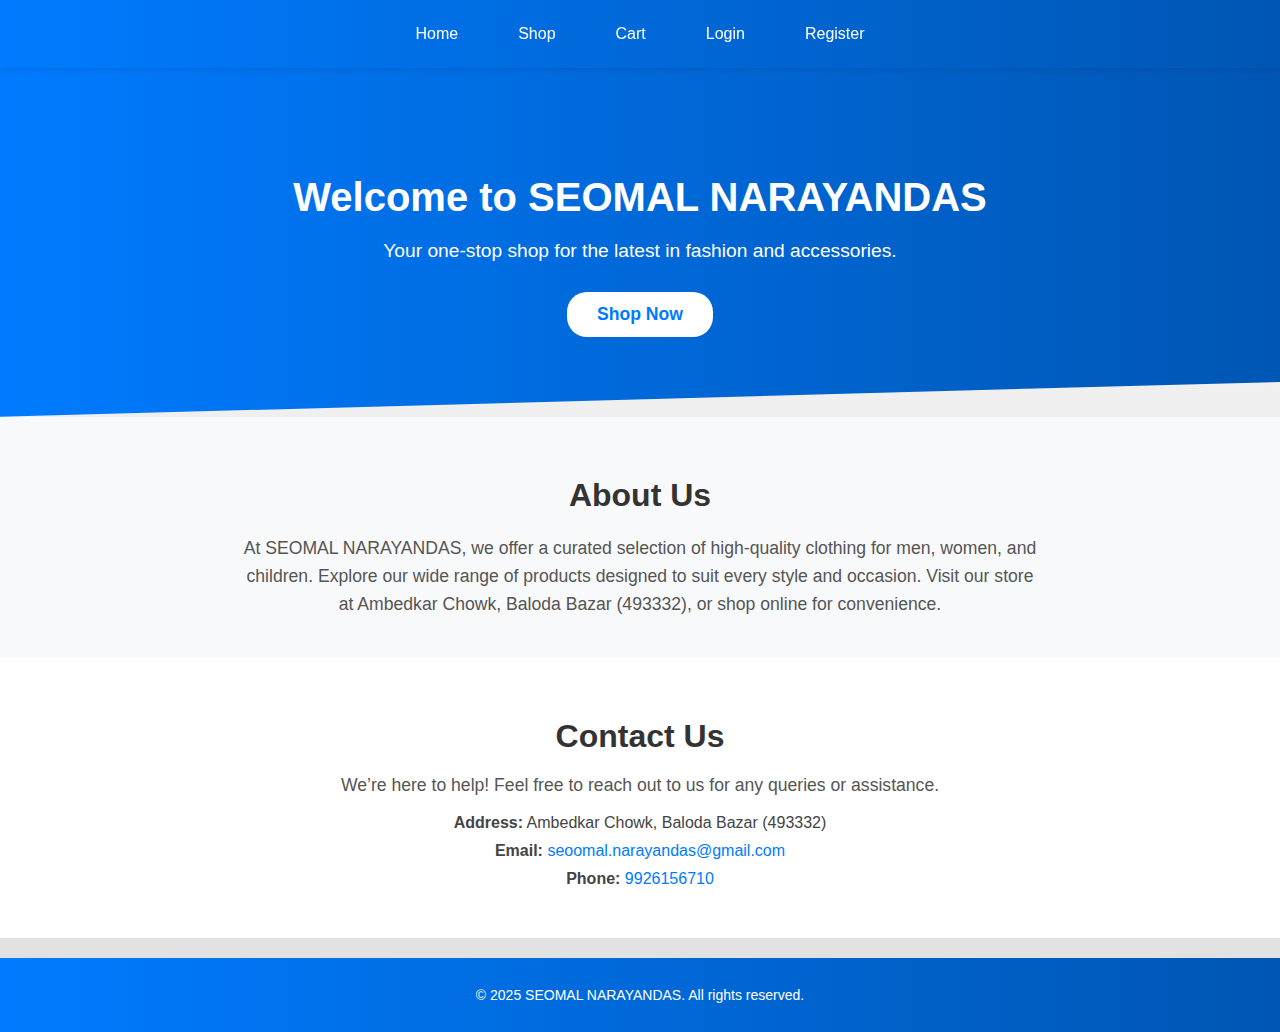
<file: index.html>
<!DOCTYPE html>
<html lang="en">
<head>
    <meta charset="UTF-8">
    <meta name="viewport" content="width=device-width, initial-scale=1.0">
    <title>Welcome to SEOMAL NARAYANDAS</title>
    <link rel="stylesheet" href="style.css">
</head>
<body>

    <!-- Navbar -->
    <div class="navbar">
        <a href="index.html">Home</a>
        <a href="shop.html">Shop</a>
        <a href="cart.html">Cart</a>
        <a href="login.html">Login</a>
        <a href="register.html">Register</a>
    </div>

    <!-- Hero Section -->
    <div class="hero">
        <div class="hero-content">
            <h1>Welcome to SEOMAL NARAYANDAS</h1>
            <p>Your one-stop shop for the latest in fashion and accessories.</p>
            <a href="shop.html" class="hero-btn">Shop Now</a>
        </div>
    </div>

    <!-- About Section -->
    <div class="about-section">
        <h2>About Us</h2>
        <p>
            At SEOMAL NARAYANDAS, we offer a curated selection of high-quality clothing for men, women, and children. 
            Explore our wide range of products designed to suit every style and occasion. 
            Visit our store at Ambedkar Chowk, Baloda Bazar (493332), or shop online for convenience.
        </p>
    </div>

    <!-- Contact Section -->
    <div class="contact-section">
        <h2>Contact Us</h2>
        <p>We’re here to help! Feel free to reach out to us for any queries or assistance.</p>
        <div class="contact-details">
            <p><strong>Address:</strong> Ambedkar Chowk, Baloda Bazar (493332)</p>
            <p><strong>Email:</strong> <a href="mailto:seoomal.narayandas@gmail.com">seoomal.narayandas@gmail.com</a></p>
            <p><strong>Phone:</strong> <a href="tel:9926156710">9926156710</a></p>
        </div>
    </div>

    <!-- Footer -->
    <div class="footer">
        <p>© 2025 SEOMAL NARAYANDAS. All rights reserved.</p>
    </div>

</body>
</html>
</file>
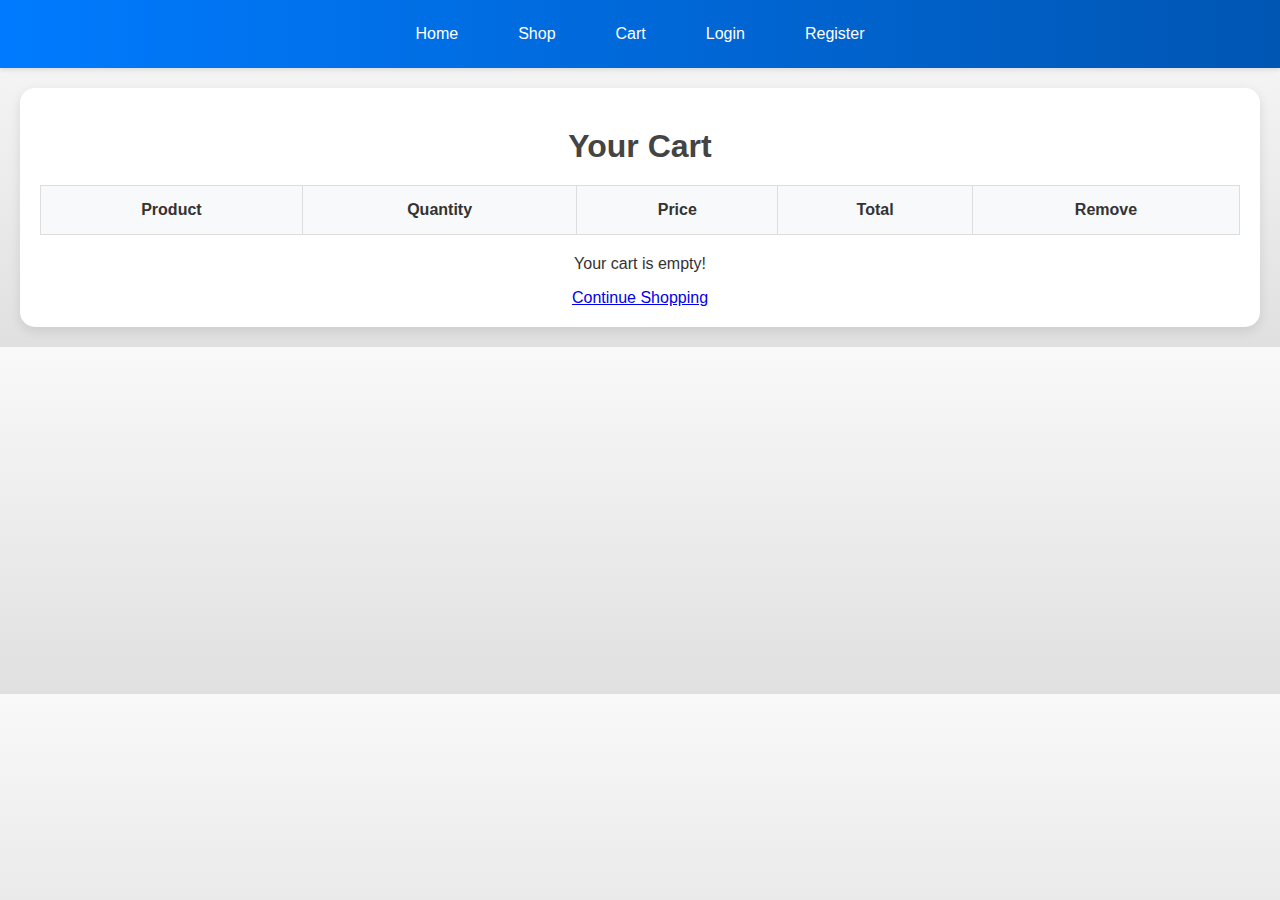
<file: cart.html>
<!DOCTYPE html>
<html lang="en">
<head>
    <meta charset="UTF-8">
    <meta name="viewport" content="width=device-width, initial-scale=1.0">
    <title>Shopping Cart</title>
    <link rel="stylesheet" href="style.css">
</head>
<body>
    <!-- Navbar -->
    <div class="navbar">
        <a href="index.html">Home</a>
        <a href="shop.html">Shop</a>
        <a href="cart.html">Cart</a>
        <a href="login.html">Login</a>
        <a href="register.html">Register</a>
    </div>

    <!-- Cart Section -->
    <div class="cart-section" id="cartSection">
        <h2>Your Cart</h2>
        <table class="cart-table">
            <thead>
                <tr>
                    <th>Product</th>
                    <th>Quantity</th>
                    <th>Price</th>
                    <th>Total</th>
                    <th>Remove</th>
                </tr>
            </thead>
            <tbody id="cartItems">
                <!-- Cart items will be dynamically inserted here -->
            </tbody>
        </table>

        <div class="cart-total" id="cartSummary">
            <div class="total-label">Total:</div>
            <div class="total-price" id="cartTotal">₹0.00</div>
            <button class="cart-checkout-btn" id="checkoutButton">Proceed to Checkout</button>
        </div>

        <div id="emptyCartMessage" style="display: none; text-align: center; margin-top: 20px;">
            <p>Your cart is empty!</p>
            <a href="shop.html" class="return-shop-btn">Continue Shopping</a>
        </div>
    </div>

    <!-- Checkout Section -->
    <div class="checkout-section" id="checkoutSection" style="display: none;">
        <h2>Checkout</h2>
        <!-- <form id="checkoutForm" method="POST" action="process_order.php"> -->
            <form id="checkoutForm">
            <div class="form-group">
                <label for="name">Name:</label>
                <input type="text" id="name" name="name" placeholder="Enter your full name" required>
            </div>
            <div class="form-group">
                <label for="phone">Phone Number:</label>
                <input type="tel" id="phone" name="phone" placeholder="Enter your phone number" required>
            </div>
            <div class="form-group">
                <label for="address">Delivery Address:</label>
                <textarea id="address" name="address" placeholder="Enter your delivery address" required></textarea>
            </div>
            <div class="form-group">
                <label for="payment">Payment Option:</label>
                <select id="payment" name="payment" onchange="togglePaymentFields()" required>
                    <option value="COD">Cash On Delivery</option>
                    <option value="card">Credit/Debit/ATM Card</option>
                    <option value="upi">UPI</option>
                </select>
            </div>
            <!-- Card Details -->
            <div id="cardDetails" style="display: none;">
                <div class="form-group">
                    <label for="cardNumber">Card Number:</label>
                    <input type="text" id="cardNumber" name="cardNumber" placeholder="Enter your card number">
                </div>
                <div class="form-group">
                    <label for="expiry">Expiry Date:</label>
                    <input type="text" id="expiry" name="expiry" placeholder="MM/YY">
                </div>
                <div class="form-group">
                    <label for="cvv">CVV:</label>
                    <input type="password" id="cvv" name="cvv" placeholder="Enter CVV">
                </div>
            </div>
            <!-- UPI Details -->
            <div id="upiDetails" style="display: none;">
                <div class="form-group">
                    <label for="upiId">UPI ID:</label>
                    <input type="text" id="upiId" name="upiId" placeholder="Enter your UPI ID">
                </div>
            </div>
            <button type="submit" class="btn-primary">Place Order</button>
        </form>
    </div>

    <script src="cart.js" defer></script>
</body>
</html>
</file>
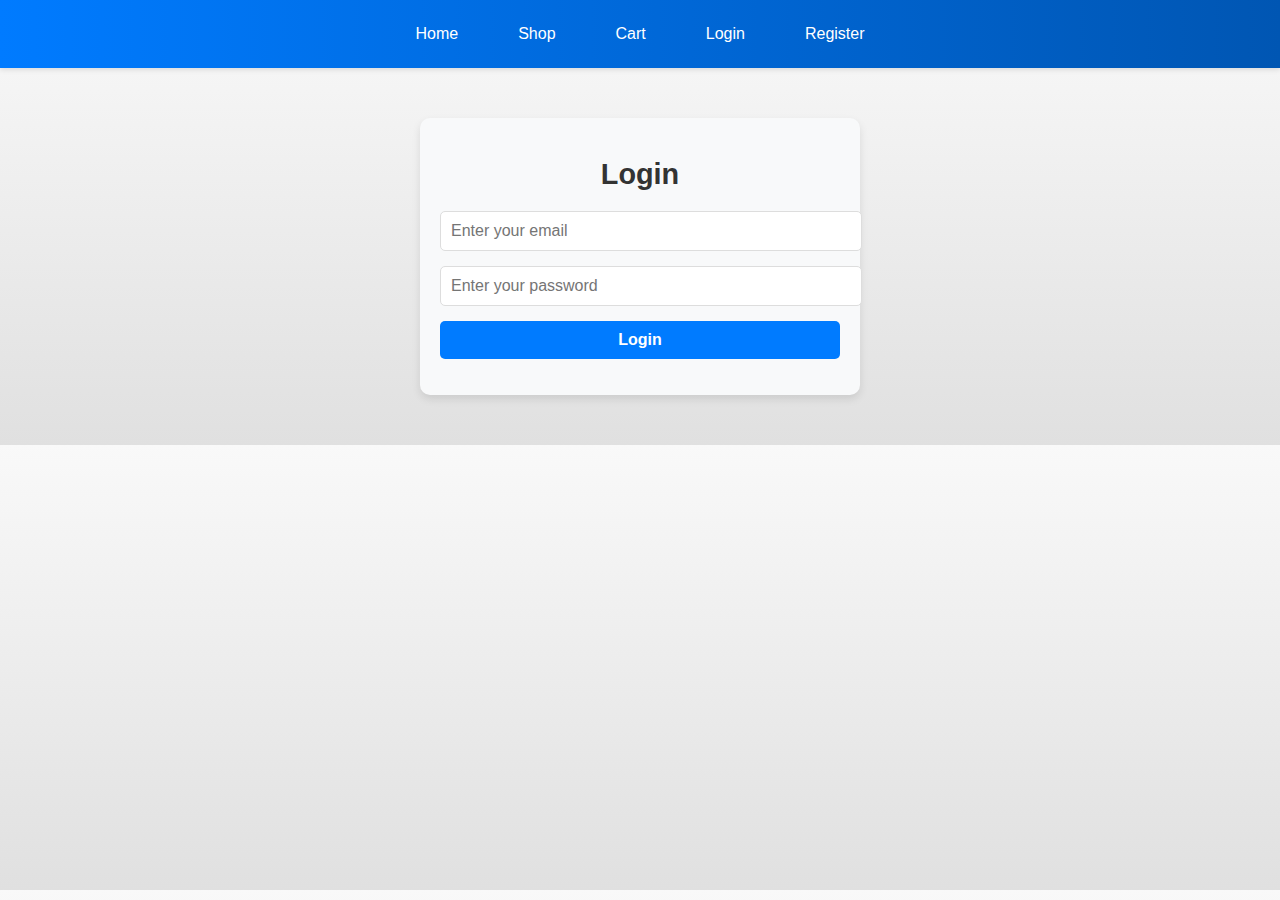
<file: login.html>
<!DOCTYPE html>
<html lang="en">
<head>
    <meta charset="UTF-8">
    <meta name="viewport" content="width=device-width, initial-scale=1.0">
    <title>Login</title>
    <link rel="stylesheet" href="style.css">
</head>
<body>
    <!-- Navbar -->
    <div class="navbar">
        <a href="index.html">Home</a>
        <a href="shop.html">Shop</a>
        <a href="cart.html">Cart</a>
        <a href="login.html">Login</a>
        <a href="register.html">Register</a>
    </div>

   <!-- Login Form -->
<div class="form-container">
    <h2>Login</h2>
    <form action="login.php" method="POST">
        <input type="email" id="email" name="email" placeholder="Enter your email" required>
        <input type="password" id="password" name="password" placeholder="Enter your password" required>
        <button type="submit" class="form-btn">Login</button>
    </form>
    <p id="loginMessage"></p>
</div>


    <script>
        const loginForm = document.getElementById('loginForm');
        const loginMessage = document.getElementById('loginMessage');

        loginForm.addEventListener('submit', function (e) {
            e.preventDefault();
            const email = document.getElementById('email').value;
            const password = document.getElementById('password').value;

            // Get user data from localStorage
            const user = JSON.parse(localStorage.getItem('user'));

            if (user && user.email === email && user.password === password) {
                loginMessage.textContent = 'Login successful!';
                loginMessage.style.color = 'green';

                // Redirect to shop page
                setTimeout(() => {
                    window.location.href = 'shop.html';
                }, 1500);
            } else {
                loginMessage.textContent = 'Invalid credentials!';
                loginMessage.style.color = 'red';
            }
        });
    </script>
</body>
</html>
</file>
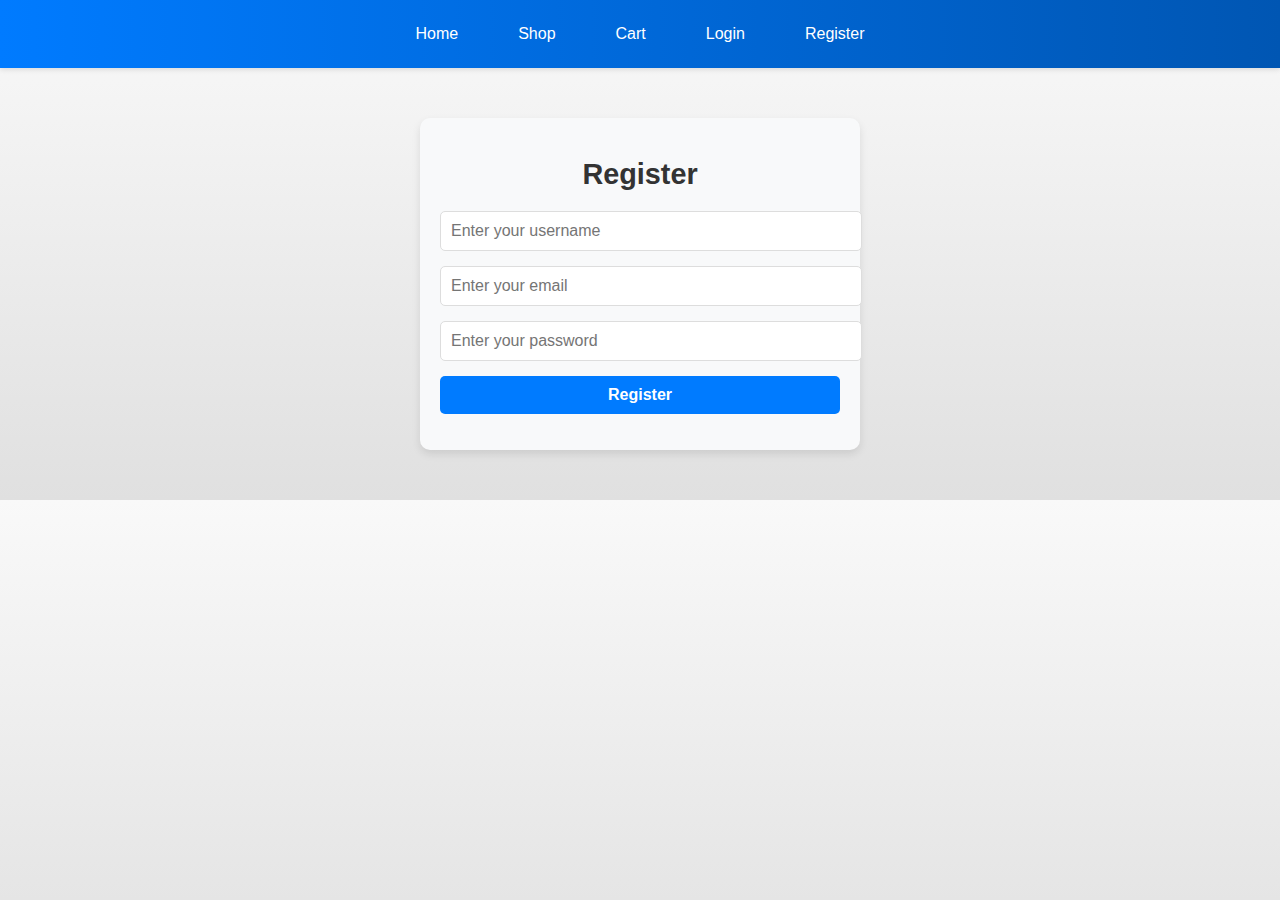
<file: register.html>
<!DOCTYPE html>
<html lang="en">
<head>
    <meta charset="UTF-8">
    <meta name="viewport" content="width=device-width, initial-scale=1.0">
    <title>Register</title>
    <link rel="stylesheet" href="style.css">
</head>
<body>
    <!-- Navbar -->
    <div class="navbar">
        <a href="index.html">Home</a>
        <a href="shop.html">Shop</a>
        <a href="cart.html">Cart</a>
        <a href="login.html">Login</a>
        <a href="register.html">Register</a>
    </div>

    <!-- Registration Form -->
<div class="form-container">
    <h2>Register</h2>
    <form action="register.php" method="POST">
        <input type="text" id="username" name="username" placeholder="Enter your username" required>
        <input type="email" id="email" name="email" placeholder="Enter your email" required>
        <input type="password" id="password" name="password" placeholder="Enter your password" required>
        <button type="submit" class="form-btn">Register</button>
    </form>
    <p id="registerMessage"></p>
</div>


    <script>
        const registerForm = document.getElementById('registerForm');
        const registerMessage = document.getElementById('registerMessage');

        registerForm.addEventListener('submit', function (e) {
            e.preventDefault();
            const username = document.getElementById('username').value;
            const email = document.getElementById('email').value;
            const password = document.getElementById('password').value;

            // Save user data to localStorage
            localStorage.setItem('user', JSON.stringify({ username, email, password }));
            registerMessage.textContent = 'Registration successful!';
            registerMessage.style.color = 'green';

            // Redirect to login page after registration
            setTimeout(() => {
                window.location.href = 'login.html';
            }, 1500);
        });
    </script>
</body>
</html>
</file>
<file: style.css>
/* Hero Section */
.hero {
    background: linear-gradient(to right, #007bff, #0056b3);
    color: white;
    text-align: center;
    padding: 80px 20px;
    clip-path: polygon(0 0, 100% 0, 100% 90%, 0 100%);
}

.hero-content {
    max-width: 800px;
    margin: auto;
}

.hero h1 {
    font-size: 2.5em;
    margin-bottom: 20px;
    font-weight: bold;
}

.hero p {
    font-size: 1.2em;
    margin-bottom: 30px;
}

.hero-btn {
    display: inline-block;
    padding: 12px 30px;
    background: white;
    color: #007bff;
    font-size: 1.1em;
    font-weight: bold;
    text-decoration: none;
    border-radius: 20px;
    transition: background 0.3s ease, color 0.3s ease;
}

.hero-btn:hover {
    background: #0056b3;
    color: white;
}

/* About Section */
.about-section {
    padding: 40px 20px;
    background: #f8f9fa;
    text-align: center;
}

.about-section h2 {
    font-size: 2em;
    margin-bottom: 20px;
    color: #333;
}

.about-section p {
    font-size: 1.1em;
    line-height: 1.6;
    max-width: 800px;
    margin: auto;
    color: #555;
}

/* Contact Section */
.contact-section {
    padding: 40px 20px;
    background: white;
    text-align: center;
}

.contact-section h2 {
    font-size: 2em;
    margin-bottom: 20px;
    color: #333;
}

.contact-section p {
    font-size: 1.1em;
    color: #555;
}

.contact-details p {
    font-size: 1em;
    margin: 10px 0;
    color: #444;
}

.contact-details a {
    color: #007bff;
    text-decoration: none;
}

.contact-details a:hover {
    text-decoration: underline;
}

/* Footer */
.footer {
    background: #0056b3;
    color: white;
    text-align: center;
    padding: 15px;
    font-size: 0.9em;
}
 
/* General Styles */
body {
    margin: 0;
    font-family: 'Poppins', sans-serif;
    background: linear-gradient(to bottom, #f9f9f9, #e0e0e0);
    color: #333;
}

h2 {
    text-align: center;
    margin: 20px 0;
    color: #444;
    font-size: 2em;
}

/* Navbar */
.navbar {
    display: flex;
    justify-content: center;
    align-items: center;
    background: linear-gradient(to right, #007bff, #0056b3);
    padding: 15px;
    position: sticky;
    top: 0;
    z-index: 1000;
    box-shadow: 0 2px 5px rgba(0, 0, 0, 0.1);
}

.navbar a {
    color: white;
    text-decoration: none;
    padding: 10px 20px;
    margin: 0 10px;
    font-size: 16px;
    border-radius: 5px;
    transition: background 0.3s ease, transform 0.3s ease;
}

.navbar a:hover {
    background: #0056b3;
    transform: scale(1.1);
}

/* Shop Page */
.shop-container {
    padding: 20px;
    max-width: 1200px;
    margin: 0 auto;
}

.product-grid {
    display: grid;
    grid-template-columns: repeat(auto-fit, minmax(280px, 1fr));
    gap: 20px;
    margin-top: 20px;
}

.product-item {
    background: #fff;
    border: 1px solid #ddd;
    border-radius: 15px;
    text-align: center;
    padding: 20px;
    transition: box-shadow 0.3s ease, transform 0.3s ease;
    overflow: hidden;
}

.product-item:hover {
    box-shadow: 0 4px 12px rgba(0, 0, 0, 0.2);
    transform: translateY(-5px);
}

.product-img {
    width: 100%; /* Make the image fill its container */
    height: 200px; /* Set a consistent height for all images */
    object-fit: cover; /* Ensure images fill the dimensions without distortion */
    border-radius: 10px; /* Keep rounded edges */
}


.product-price {
    color: #007bff;
    font-weight: bold;
    font-size: 1.2em;
    margin: 10px 0;
}

.add-to-cart-btn {
    padding: 10px 20px;
    background: linear-gradient(to right, #28a745, #218838);
    color: white;
    border: none;
    border-radius: 10px;
    cursor: pointer;
    font-size: 14px;
    font-weight: bold;
    transition: background 0.3s ease, transform 0.3s ease;
}

.add-to-cart-btn:hover {
    background: #218838;
    transform: scale(1.05);
}

/* Cart Page */
.cart-section {
    padding: 20px;
    max-width: 1200px;
    margin: 20px auto;
    background: white;
    border-radius: 15px;
    box-shadow: 0 4px 12px rgba(0, 0, 0, 0.1);
}

.cart-table {
    width: 100%;
    border-collapse: collapse;
    margin-top: 20px;
}

.cart-table th,
.cart-table td {
    border: 1px solid #ddd;
    padding: 15px;
    text-align: center;
    font-size: 1em;
}

.cart-table th {
    background: #f8f9fa;
    font-weight: bold;
    color: #333;
}

.cart-product-img {
    width: 50px;
    height: auto;
    margin-right: 10px;
}

.cart-total {
    margin-top: 20px;
    text-align: right;
    font-size: 1.2em;
    font-weight: bold;
    color: #333;
}

.cart-checkout-btn {
    padding: 12px 25px;
    background: linear-gradient(to right, #007bff, #0056b3);
    color: white;
    border: none;
    border-radius: 15px;
    cursor: pointer;
    font-size: 16px;
    transition: background 0.3s ease, transform 0.3s ease;
}

.cart-checkout-btn:hover {
    background: #0056b3;
    transform: scale(1.05);
}

.clear-cart-btn {
    padding: 10px 20px;
    background-color: #dc3545;
    color: #fff;
    border: none;
    cursor: pointer;
    border-radius: 5px;
    margin-top: 20px;
}

.clear-cart-btn:hover {
    background-color: #c82333;
}


/* Login & Register Page */
.form-container {
    padding: 30px;
    max-width: 400px;
    margin: 40px auto;
    background: white;
    border-radius: 15px;
    box-shadow: 0 4px 12px rgba(0, 0, 0, 0.1);
}

form h2 {
    text-align: center;
    margin-bottom: 20px;
    color: #007bff;
    font-size: 1.8em;
}

form label {
    display: block;
    margin: 10px 0 5px;
    font-weight: bold;
    color: #333;
}

form input {
    width: 100%;
    padding: 12px;
    margin-bottom: 20px;
    border: 1px solid #ddd;
    border-radius: 10px;
    font-size: 14px;
}

form button {
    width: 100%;
    padding: 12px;
    background: linear-gradient(to right, #007bff, #0056b3);
    color: white;
    border: none;
    border-radius: 15px;
    font-size: 16px;
    font-weight: bold;
    cursor: pointer;
    transition: background 0.3s ease, transform 0.3s ease;
}

form button:hover {
    background: #0056b3;
    transform: scale(1.05);
}

/* Footer */
.footer {
    text-align: center;
    background: linear-gradient(to right, #007bff, #0056b3);
    color: white;
    padding: 15px 0;
    font-size: 14px;
    margin-top: 20px;
}
/* Form Container */
.form-container {
    max-width: 400px;
    margin: 50px auto;
    padding: 20px;
    background: #f8f9fa;
    box-shadow: 0 4px 8px rgba(0, 0, 0, 0.1);
    border-radius: 10px;
    text-align: center;
}

.form-container h2 {
    margin-bottom: 20px;
    color: #333;
    font-size: 1.8em;
}

.form-container label {
    display: block;
    text-align: left;
    font-size: 1em;
    margin-bottom: 8px;
    color: #555;
}

.form-container input {
    width: 100%;
    padding: 10px;
    margin-bottom: 15px;
    border: 1px solid #ddd;
    border-radius: 5px;
    font-size: 1em;
}

.form-container button {
    width: 100%;
    padding: 10px;
    background: #007bff;
    color: white;
    font-size: 1em;
    border: none;
    border-radius: 5px;
    cursor: pointer;
}

.form-container button:hover {
    background: #0056b3;
}

/* Checkout Section */
.checkout-section {
    padding: 20px;
    max-width: 600px;
    margin: 20px auto;
    background: white;
    border-radius: 15px;
    box-shadow: 0 4px 12px rgba(0, 0, 0, 0.1);
}

.checkout-section h2 {
    text-align: center;
    color: #333;
    font-size: 1.8em;
    margin-bottom: 20px;
}

.checkout-form .form-group {
    margin-bottom: 20px;
}

.checkout-form label {
    display: block;
    font-weight: bold;
    margin-bottom: 8px;
    color: #555;
}

.checkout-form input,
.checkout-form textarea,
.checkout-form select {
    width: 100%;
    padding: 10px;
    font-size: 1em;
    border: 1px solid #ddd;
    border-radius: 8px;
    box-shadow: inset 0 2px 4px rgba(0, 0, 0, 0.05);
}

.checkout-form textarea {
    height: 80px;
    resize: none;
}

.checkout-form button {
    display: block;
    width: 100%;
    padding: 12px;
    background: linear-gradient(to right, #007bff, #0056b3);
    color: white;
    font-size: 1em;
    font-weight: bold;
    border: none;
    border-radius: 10px;
    cursor: pointer;
    transition: background 0.3s, transform 0.3s;
}

.checkout-form button:hover {
    background: #0056b3;
    transform: scale(1.03);
}

.checkout-form input:focus,
.checkout-form textarea:focus,
.checkout-form select:focus {
    outline: none;
    border-color: #007bff;
    box-shadow: 0 0 5px rgba(0, 123, 255, 0.5);
}
</file>
